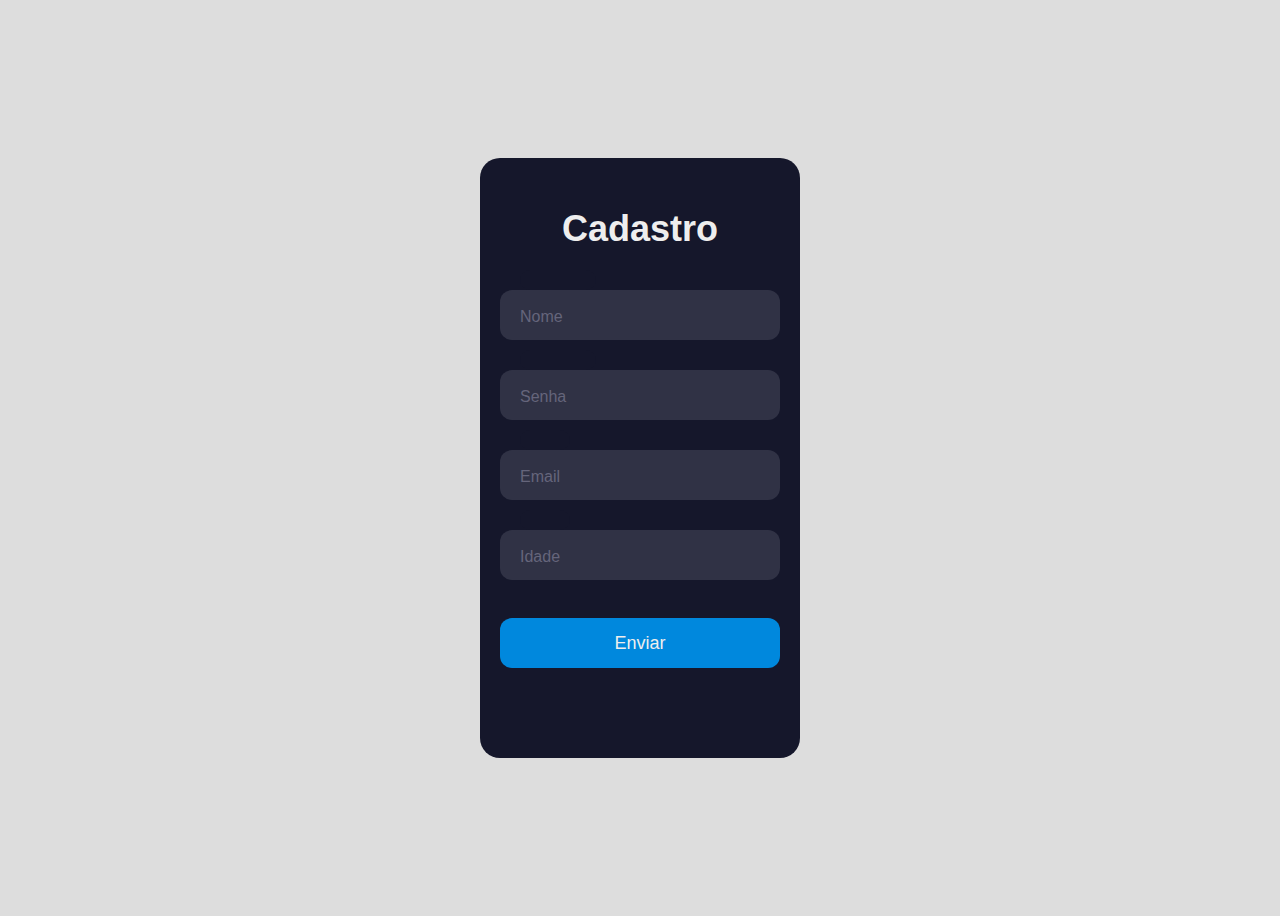
<file: trab-facul/forms.html>
<!DOCTYPE html>
<html lang="en">
<head>
    <meta charset="UTF-8">
    <meta http-equiv="X-UA-Compatible" content="IE=edge">
    <meta name="viewport" content="width=device-width, initial-scale=1.0">
    <title>Formulário</title>
    <link rel="stylesheet" href="style.css">
</head>
<body>

    <div class="form" action="hhtps://localhost:3000/fazer_login">
        <div class="title">Cadastro</div>
        
        <div class="input-container ic1">
          <input id="firstname" class="input" name="nome" type="text" placeholder=" ">
          <div class="cut"></div>
          <label for="firstname" class="placeholder">Nome</label>
            </div>
                <div class="input-container ic2">
                    <input id="lastname" class="input" type="text"  name="senha" placeholder=" ">
                    <div class="cut"></div>
                    <label for="lastname" class="placeholder">Senha</label>
                 </div>
                    <div class="input-container ic2">
                        <input id="email" class="input" type="text"  name="email" placeholder=" ">
                        <div class="cut cut-short"></div>
                        <label for="email" class="placeholder">Email</label>
                     </div>
                        <div class="input-container ic2">
                            <input id="email" class="input" type="text"  name="idade" placeholder=" ">
                            <div class="cut cut-short"></div>
                            <label for="email" class="placeholder">Idade</label>
                        </div>
                            <button type="text" class="submit">Enviar</button>
        </div>
</body>
</html>
</file>
<file: trab-facul/style.css>
body {
    align-items: center;
    background-color: #ddd;
    display: flex;
    justify-content: center;
    height: 100vh;
  }
  
  .form {
    background-color: #15172b;
    border-radius: 20px;
    box-sizing: border-box;
    height: 600px;
    padding: 20px;
    width: 320px;
  }
  
  .title {
    text-align: center;  
    color: #eee;
    font-family: sans-serif;
    font-size: 36px;
    font-weight: 600;
    margin-top: 30px;
  }
  
  .subtitle {
    color: #eee;
    font-family: sans-serif;
    font-size: 16px;
    font-weight: 600;
    margin-top: 10px;
  }
  
  .input-container {
    height: 50px;
    position: relative;
    width: 100%;
  }
  
  .ic1 {
    margin-top: 40px;
  }
  
  .ic2 {
    margin-top: 30px;
  }
  
  .input {
    background-color: #303245;
    border-radius: 12px;
    border: 0;
    box-sizing: border-box;
    color: #eee;
    font-size: 18px;
    height: 100%;
    outline: 0;
    padding: 4px 20px 0;
    width: 100%;
  }
  
  .cut {
    background-color: #15172b;
    border-radius: 10px;
    height: 20px;
    left: 20px;
    position: absolute;
    top: -20px;
    transform: translateY(0);
    transition: transform 200ms;
    width: 76px;
  }
  
  .cut-short {
    width: 50px;
  }
  
  .input:focus ~ .cut,
  .input:not(:placeholder-shown) ~ .cut {
    transform: translateY(8px);
  }
  
  .placeholder {
    color: #65657b;
    font-family: sans-serif;
    left: 20px;
    line-height: 14px;
    pointer-events: none;
    position: absolute;
    transform-origin: 0 50%;
    transition: transform 200ms, color 200ms;
    top: 20px;
  }
  
  .input:focus ~ .placeholder,
  .input:not(:placeholder-shown) ~ .placeholder {
    transform: translateY(-30px) translateX(10px) scale(0.75);
  }
  
  .input:not(:placeholder-shown) ~ .placeholder {
    color: #808097;
  }
  
  .input:focus ~ .placeholder {
    color: #dc2f55;
  }
  
  .submit {
    display: inline-block;  
    background-color: #08d;
    border-radius: 12px;
    border: 0;
    box-sizing: border-box;
    color: #eee;
    cursor: pointer;
    font-size: 18px;
    height: 50px;
    margin-top: 38px;
    outline: 0;
    text-align: center;
    width: 100%;
  }
    .submit:active {
    background-color: #06b;
  }
</file>
